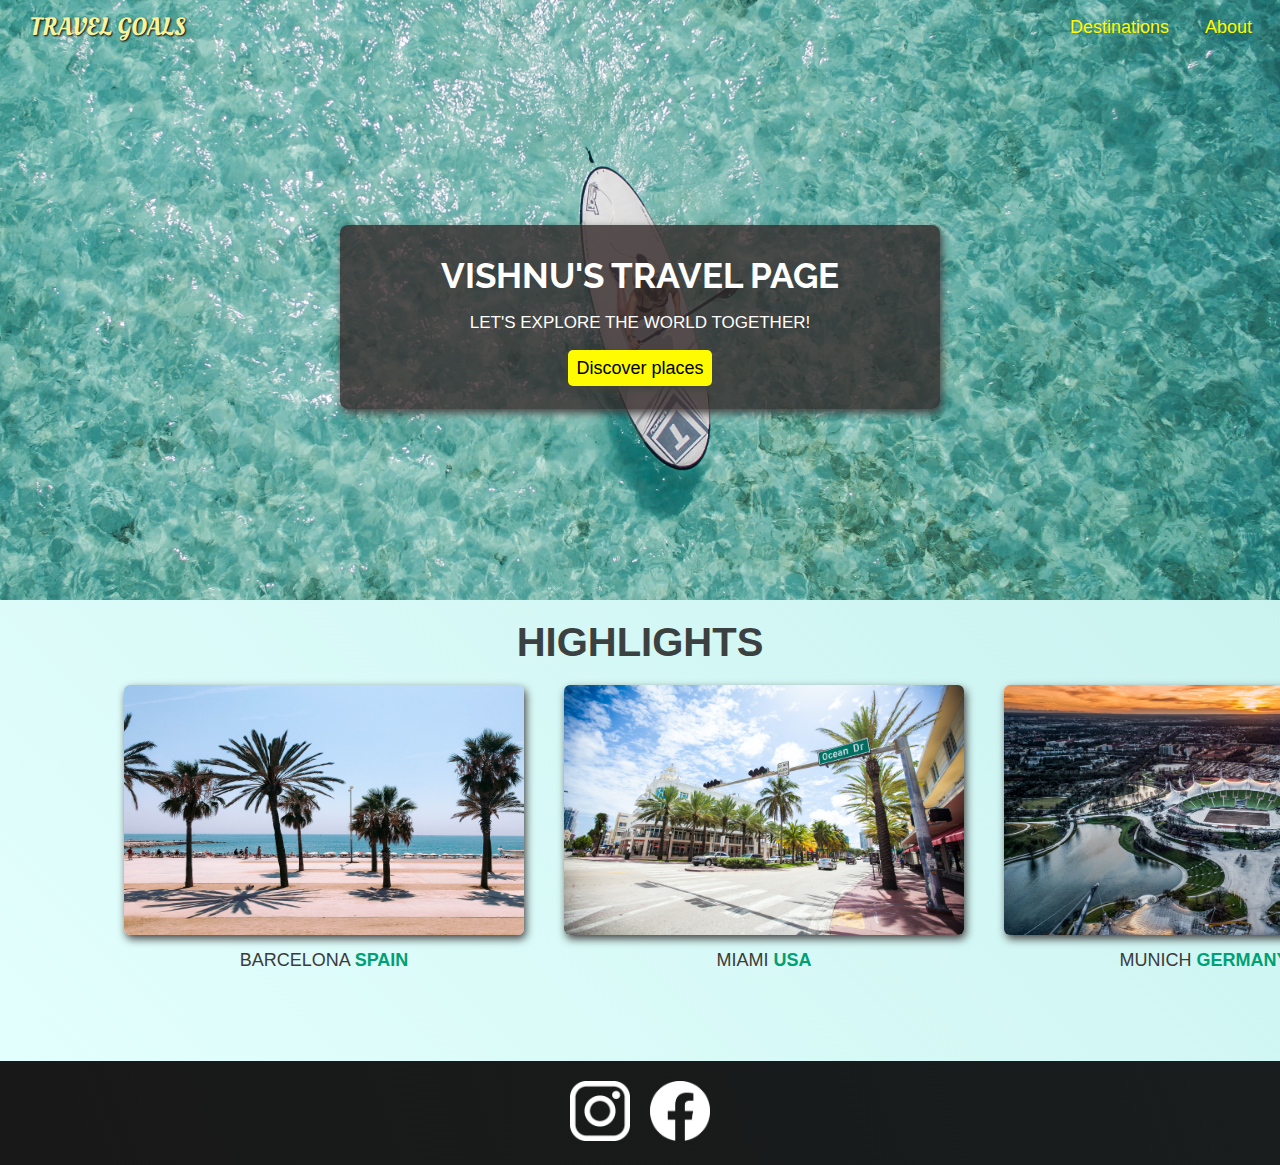
<file: index.html>
<!DOCTYPE html>
<html lang="en">
  <head>
    <meta charset="UTF-8" />
    <link
      href="https://fonts.googleapis.com/css2?family=Assistant:wght@200..800&family=Oleo+Script:wght@400;700&display=swap"
      rel="stylesheet"
    />
    <link
      href="https://fonts.googleapis.com/css2?family=Raleway:ital,wght@0,100..900;1,100..900&display=swap"
      rel="stylesheet"
    />
    <link rel="stylesheet" href="styles.css" />
    <link rel="stylesheet" href="shared.css" />
    <title>Document</title>
  </head>
  <body>
    <header>
      <div id="page-logo">
        <a href="/index.html"> Travel Goals</a>
      </div>
      <nav>
        <ul>
          <li><a href="/">Destinations</a></li>
          <li><a href="/">About</a></li>
        </ul>
      </nav>
    </header>
    <main>
      <section id="hero">
        <div id="hero-content">
          <h1>Vishnu's Travel Page</h1>
          <p>Let's explore the world together!</p>
          <a href="/places.html">Discover places</a>
        </div>
      </section>

      <section id="highlights">
        <h2>Highlights</h2>
        <ul id="destinations">
          <li class="destination">
            <img src="/Images/Places/barcelona.jpg" alt="barcelonaImage">
            <p>Barcelona <strong>Spain</strong></p>
          </li>
          <li class="destination">
            <img src="/Images/Places/miami.jpg" alt="miamiImage on Sunny day">
            <p>Miami <strong>USA</strong></p>
          </li>
          <li class="destination">
            <img src="/Images/Places/munich.jpg" alt="munichImage">
            <p>Munich <strong>Germany</strong></p>
          </li>
          <li class="destination">
            <img src="/Images/Places/Dubai.jpeg" alt="dubaiImage">
            <p>Dubai <strong>UAE</strong></p>
          </li>
        </ul>
      </section>
    </main>
    <footer>
      <ul>
        <li>
          <a href="https://www.instagram.com">
            <img src="/Images/Icons/insta.png" alt="instagram Logo">
          </a>
        </li>
        <li><a href="https://www.facebook.com">
          <img src="/Images/Icons/facebook.png" alt="Facebook Logo">
        </a></li>
      </ul>
    </footer>
  </body>
</html>
</file>
<file: styles.css>
#hero {
  width: 100%;
  height: 600px;
  background-image: url("/Images/BackGroundImages/ocean_background.jpg");
  background-position: center;
  background-size: cover;
}

#hero-content {
  width: 600px;
  text-align: center;
  background-color: rgba(51, 41, 41, 0.8);
  border-radius: 8px;
  box-shadow: 2px 4px 8px rgb(68, 67, 67);
  padding: 30px 0;
  margin: 0 auto;
  position: relative;
  top: 225px;
}

#hero-content h1 {
  color: white;
  text-transform: uppercase;
  font-size: 35px;
  font-family: "raleway", sans-serif;
  margin: 0;
}

#hero-content p {
  color: white;
  text-transform: uppercase;
  font-size: 17px;
  font-weight: 100;
  margin-bottom: 25px;
}

#hero-content a {
  text-decoration: none;
  background-color: rgb(255, 251, 0);
  padding: 8px 8px;
  color: black;
  font-size: 18px;
  font-weight: 500;
  border-radius: 5px;
  box-shadow: 2px 4px 8px rgb(68, 68, 62);
}

#hero-content a:hover {
  background-color: rgb(255, 238, 0);
}

#highlights {
    padding: 20px;
    background : linear-gradient(45deg, rgb(227,255,253), rgb(202,243,240));
}

#highlights h2 {
  text-align: center;
  text-transform: uppercase;
  font-size: 40px;
  color: rgb(59, 65, 64);
  margin: 20px 0;
  margin-top: 0;
}

#destinations {
  display: flex;
  width: 90%;
  margin: auto;
  margin-bottom: 60px;
  margin-right: 40px;
}

.destination img {
  height: 250px;
  width: 400px;
  box-shadow: 2px 4px 8px rgb(68,67,67) ;
  border-radius: 6px;
  /* object-fit: fill; */
}

.destination {
  margin: 0 20px;
  font-size: 18px;
  text-transform: uppercase;
  
}

.destination p {
    text-align: center;
    font-size: 18px;
    color: rgb(61, 58, 58);
    margin: 10px 0;
}

.destination strong {
    color: rgb(0, 160, 117);
}
</file>
<file: shared.css>
body {
  font-family: "Quicksand", sans-serif;
  margin: 0;
}

header {
  display: flex;
  justify-content: space-between;
  align-items: center;
  padding: 10px 20px;
  position: absolute;
  width: 100%;
  box-sizing: border-box;
}

ul {
    list-style: none;
    margin: 0;
    padding: 0;
  }

#page-logo a {
    padding: 10px;
    font-family: "Oleo Script", sans-serif;
    color: rgb(245, 243, 160);
    font-size: 25px;
    text-decoration: none;
    text-transform: uppercase;
    text-shadow: 1px 1px 2px rgb(0, 0, 0);
  }

header ul {
    display: flex;
}

header li{
    margin-left: 20px;
}

header a {
  color:rgb(255, 251, 0);
  text-decoration: none;
  font-size: 18px;
  padding: 8px;
  text-shadow: 1px 1px 2px rgba(0,0,0,0.2);
  border-radius: 6px;
}

header nav a:hover {
  color: rgb(77,77,77);
  background-color: rgb(255, 251, 0);

}

footer {
  background: linear-gradient(70deg,rgb(24,24,24),rgb(25,29,29));
  padding: 20px;
}

footer ul {
  display: flex;
  justify-content: center;
}

footer li {
  margin: 0 10px;
}

footer img {
  width: 60px;
  height: 60px;
}
</file>
